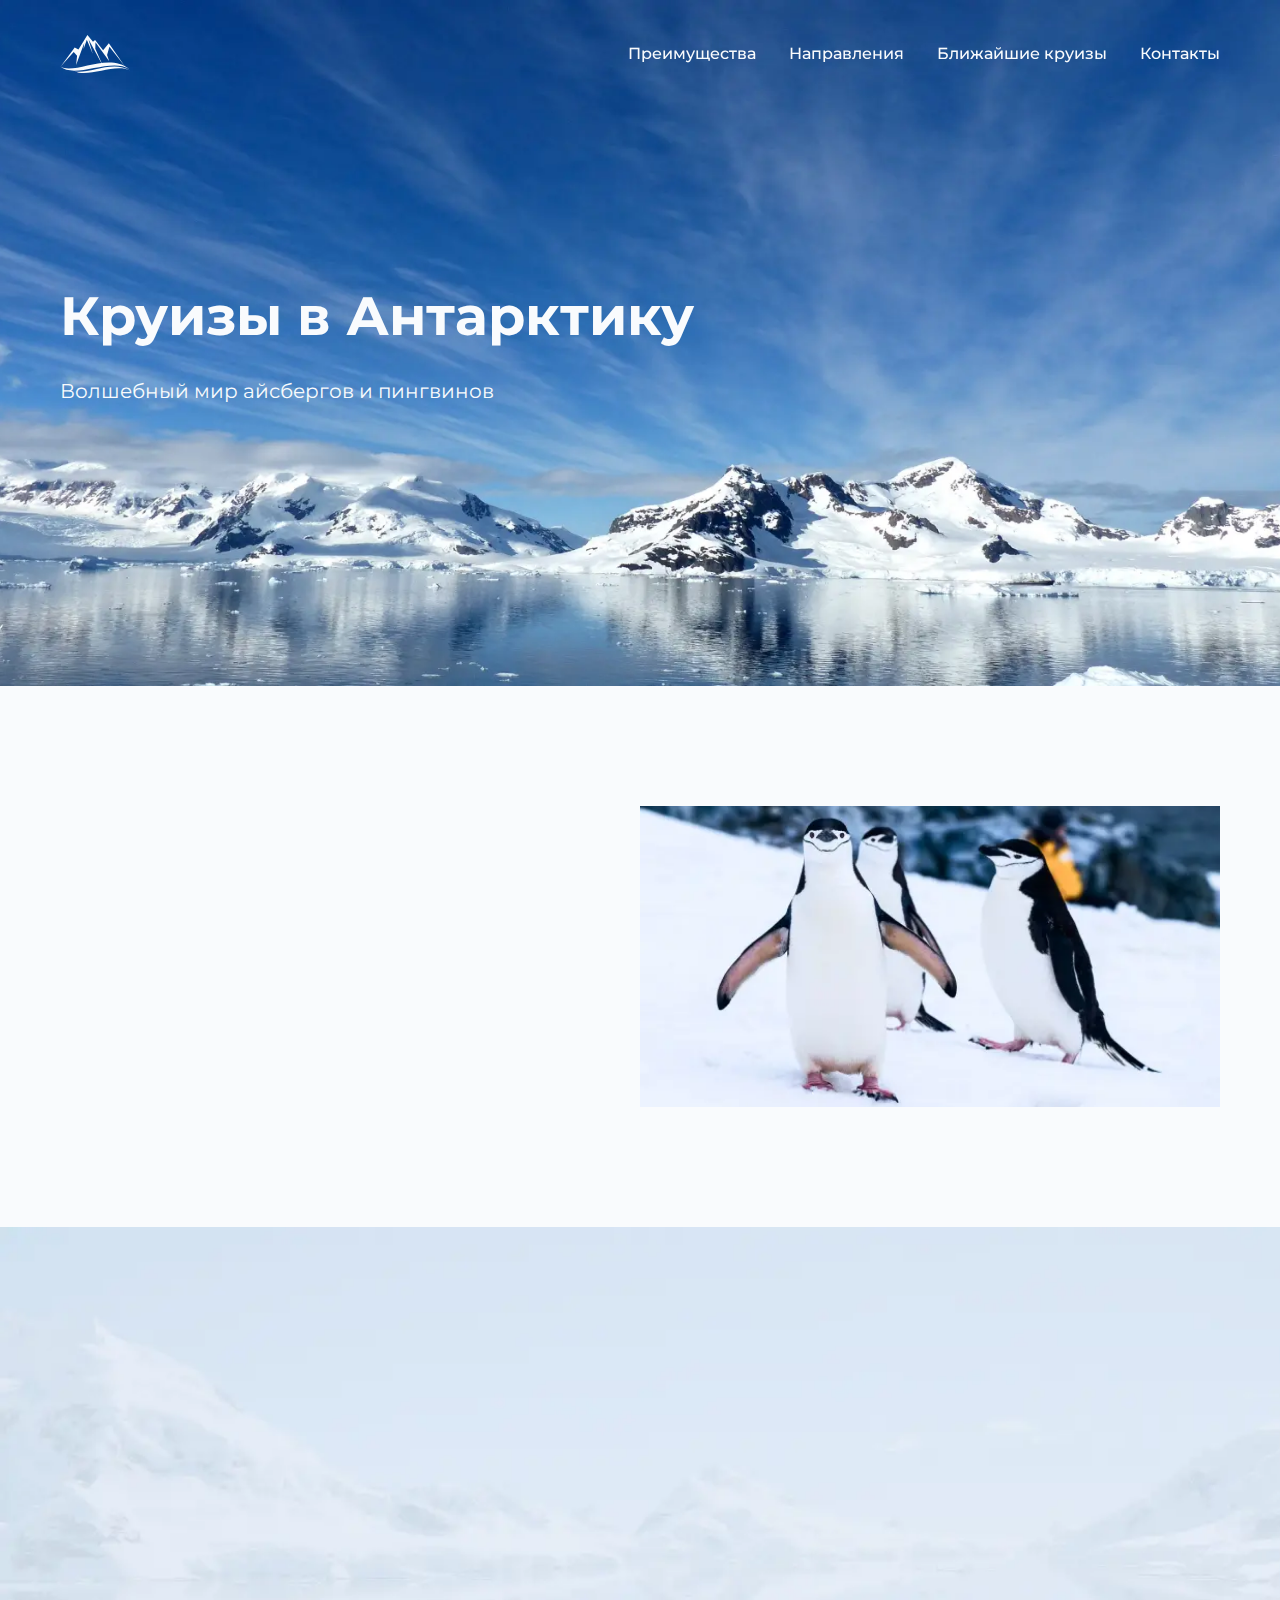
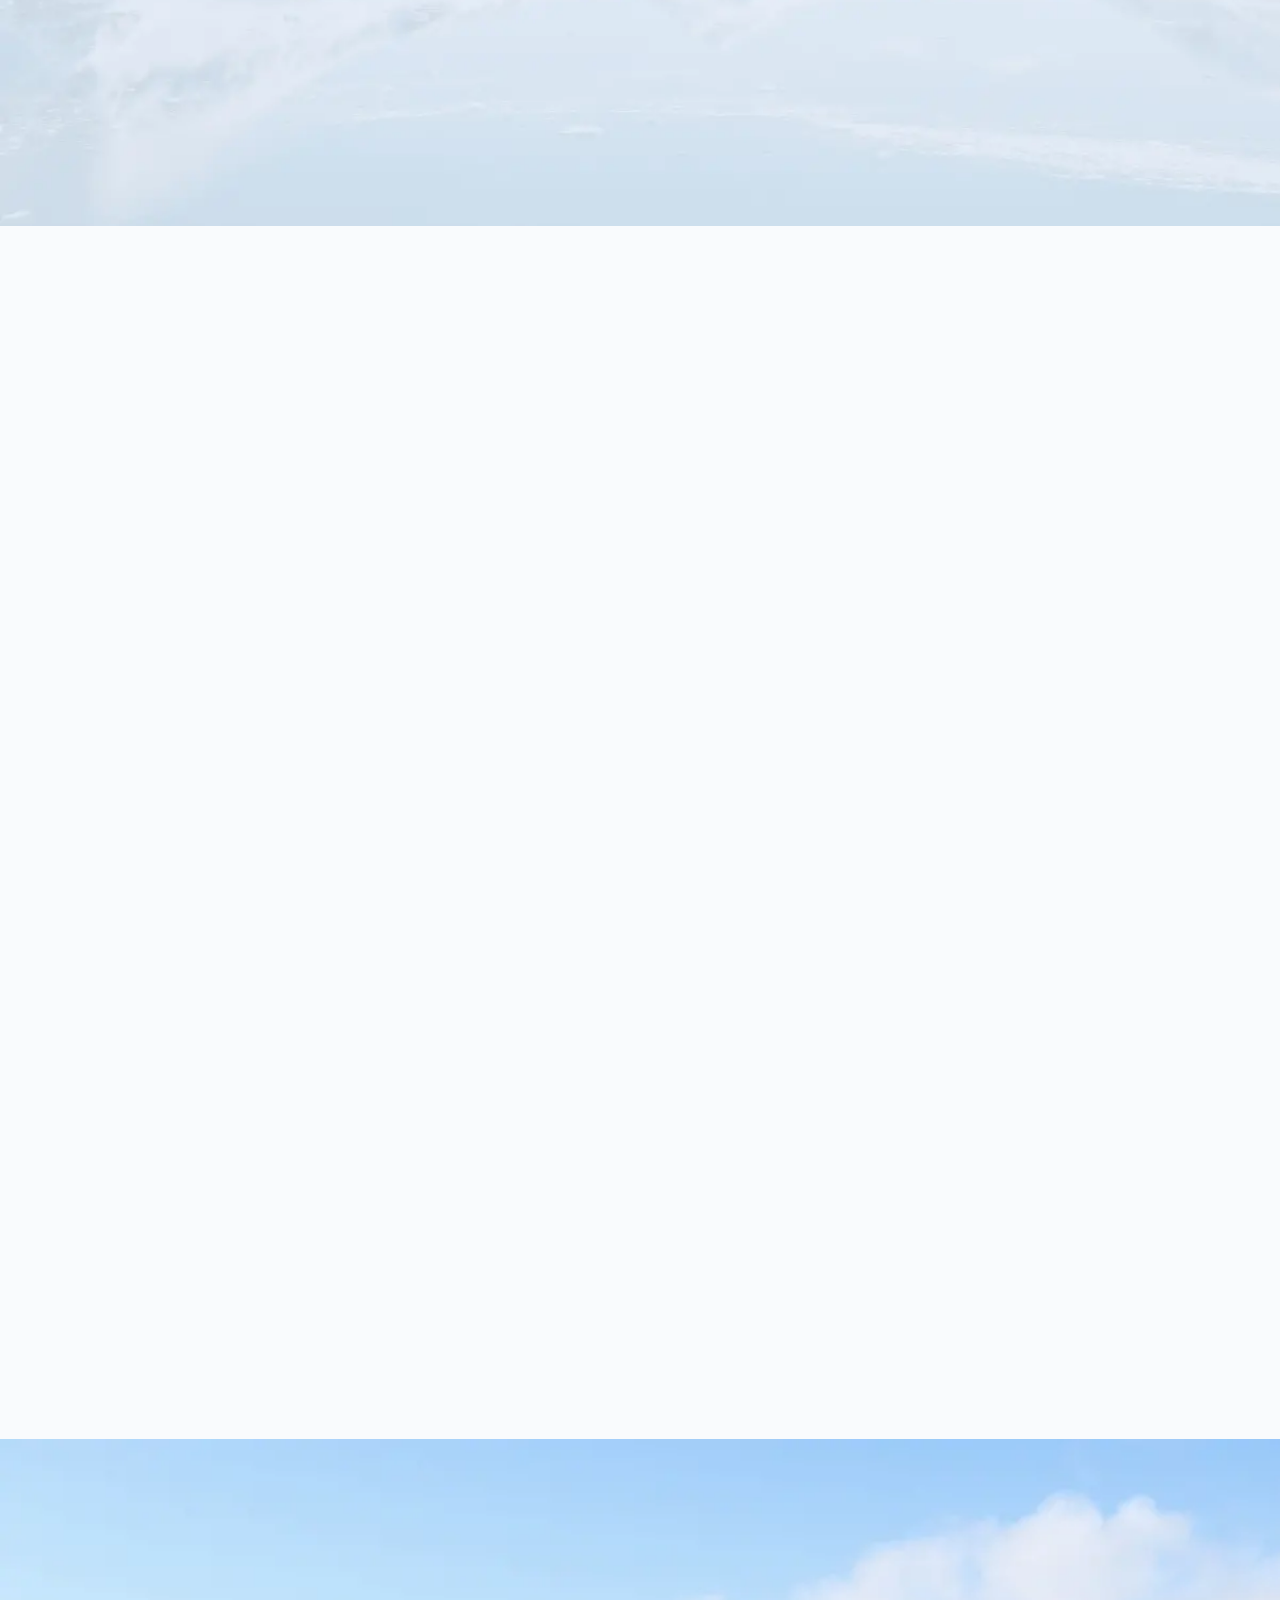
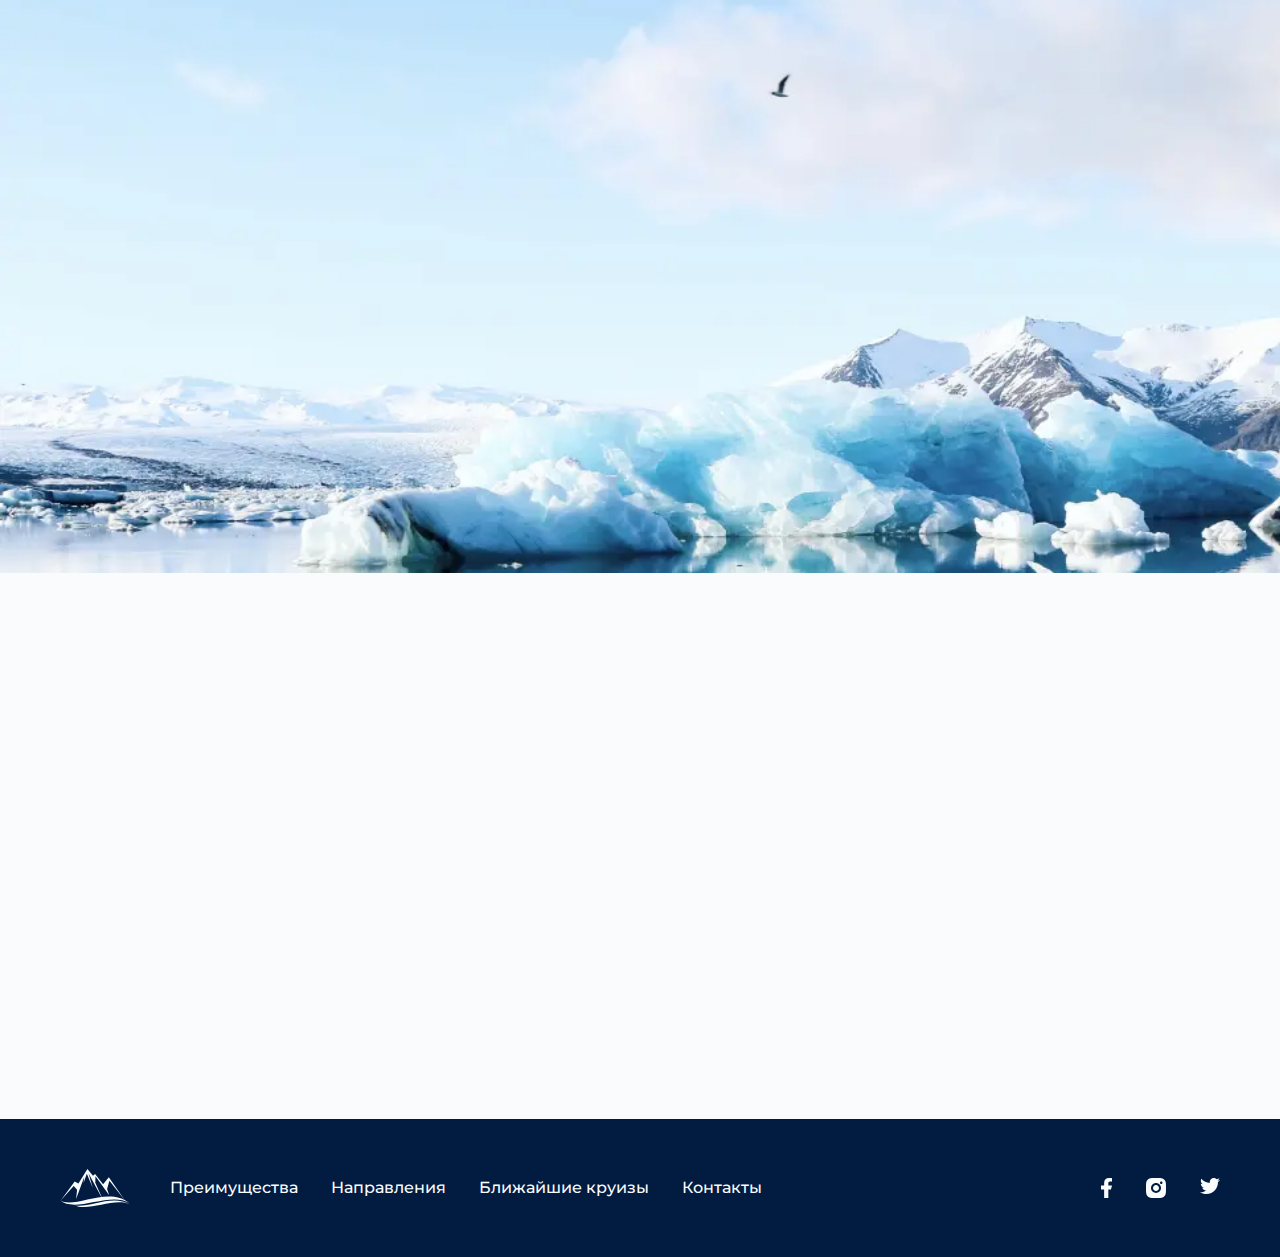
<file: index.html>
<!DOCTYPE html>
<html lang="ru">

<head>
	<title>Главная</title>
	<meta charset="UTF-8">
	<meta name="format-detection" content="telephone=no">
	<!-- <style>body{opacity: 0;}</style> -->
	<link rel="stylesheet" href="css/style.min.css?_v=20220110140626">
	<link rel="shortcut icon" href="favicon.ico">
	<!-- <meta name="robots" content="noindex, nofollow"> -->
	<meta name="viewport" content="width=device-width, initial-scale=1.0">
</head>

<body>
	<div class="wrapper">
		<header class="header" [data-fullscreen]="true">
			<div class="header__container">
				<a href="" data-goto="#hero" class="header__logo"><img src="img/logo.svg" alt=""></a>
				<div class="header__menu menu">
					<button type="button" class="menu__icon icon-menu"><span></span></button>
					<nav class="menu__body">
						<ul class="menu__list">
							<li data-goto="#advantages" data-goto-header class="menu__item"><a href="#" class="menu__link">Преимущества </a></li>
							<li data-goto="#travel" data-goto-header class="menu__item"><a href="#" class="menu__link">Направления</a></li>
							<li data-goto="#cruise" data-goto-header class="menu__item"><a href="#" class="menu__link">Ближайшие круизы</a></li>
							<li data-goto="#contacts" data-goto-header class="menu__item"><a href="#" class="menu__link">Контакты</a></li>
						</ul>
					</nav>
				</div>
			</div>
		</header>
		<main class="page">
			<section class="page__hero hero" id="hero">
				<div class="hero__container">
					<h1 class="hero__title _anim-items _anim-no-hide">Круизы в Антарктику </h1>
					<h2 class="hero__subtitle _anim-items">Волшебный мир айсбергов и пингвинов</h2>
				</div>
			</section>
			<section class="page__travel travel" id="travel">
				<div class="travel__container">
					<div class="travel__left _anim-items">
						<h2 class="travel__title block-title _anim-show">Путешествие на край Земли</h2>
						<p class="travel__text _anim-show">Это волшебное путешествие поможет вам познакомиться поближе с удивительным миром Антарктики. Наш круизный лайнер отвезет вас на край Земли, где вы сможете увидеть: ледяные айсберги, несколько видов пингвинов, китов, морских котиков и многое другое.</p>
					</div>
					<div class="travel__img-ibg _anim-items _anim-no-hide"><picture><source srcset="img/travel/travel-img.webp"type="image/webp"><img class="_anim-show" src="img/travel/travel-img.jpg" alt="Penguins"></picture></div>
				</div>
			</section>
			<section class="page__advantages advantages" id="advantages">
				<div class="advantages__container">
					<h2 class="advantages__title block-title _anim-items">Преимущества</h2>
					<div class="advantages__items _anim-items">
						<div class="advantages__wrapper">
							<div class="advantages__item _anim-show">
								<div class="advantages__icon">
									<svg width="40" height="40" viewBox="0 0 40 40" fill="none" xmlns="http://www.w3.org/2000/svg">
										<path d="M11.4055 20.3962L20.2165 13.9358C20.4162 13.8063 20.6711 13.8063 20.8708 13.9358L29.7254 20.3962V12.6882C29.7739 11.6312 28.9743 10.7343 27.9396 10.6848C27.9242 10.6841 27.9089 10.6836 27.8934 10.6832H13.2375C12.2019 10.7067 11.3809 11.5832 11.4039 12.6411C11.4042 12.6568 11.4047 12.6725 11.4055 12.6882V20.3962Z" fill="#011C40" />
										<path d="M22.7464 4H18.3845V9.34662H22.7464V4Z" fill="#011C40" />
										<path d="M31.2956 34.1638L34 25.03L30.2052 22.3122L29.9434 22.1785L21.0016 15.8072V34.6094H20.5217L19.6929 34.5649V15.8072L7 25.03L9.79163 34.1193L11.4039 35.9904C11.4039 35.9904 12.7624 35.9904 14.1582 35.9904C14.1582 35.9904 19.2467 35.997 20.5218 35.9904C21.8198 36.012 24.1251 35.9904 24.1251 35.9904H29.8127L31.2956 34.1638Z" fill="#011C40" />
									</svg>
								</div>
								<h3 class="advantages__subtitle">Небольшой круизный лайнер</h3>
								<p class="advantages__text">Круизный лайнер, рассчитанный всего лишь на 300 гостей, поможет избежать шума и очередей и даст возможность насладиться видами и природой.</p>
							</div>
						</div>
						<div class="advantages__wrapper">
							<div class="advantages__item _anim-show">
								<div class="advantages__icon">
									<svg width="40" height="40" viewBox="0 0 40 40" fill="none" xmlns="http://www.w3.org/2000/svg">
										<path d="M29.7534 11.2151L27.4398 9L17.0732 18.9325L19.3868 21.1476L29.7534 11.2151ZM36.6945 9L19.3787 25.5699L12.5602 19.0421L10.2466 21.2572L19.3787 30L39 11.2151L36.6945 9ZM1 21.2572L10.1321 30L12.4458 27.7849L3.31368 19.0421L1 21.2572Z" fill="#011C40" />
									</svg>
								</div>
								<h3 class="advantages__subtitle">Система все включено</h3>
								<p class="advantages__text">Все наши круизы работают
									по системе “Все Включено”. Великолепные блюда и безлимитный бар доступны для вас 24 часа.</p>
							</div>
						</div>
						<div class="advantages__wrapper">
							<div class="advantages__item _anim-show">
								<div class="advantages__icon">
									<svg width="40" height="40" viewBox="0 0 40 40" fill="none" xmlns="http://www.w3.org/2000/svg">
										<path d="M37.6715 24.056L1.49798 20.0684C1.22001 20.0378 1.03266 20.3326 1.17665 20.5673C3.48869 24.3403 8.96199 27 15.3333 27H36.9128C37.0594 27 37.1881 26.9068 37.2315 26.7698L37.9528 24.476C38.0141 24.281 37.8788 24.0788 37.6715 24.056Z" fill="#011C40" />
										<path d="M39.8948 17.5177C39.7888 17.3559 39.6161 17.2483 39.4222 17.2229L29.4221 15.9184C29.0614 15.8721 28.7221 16.1219 28.6728 16.4787C28.6235 16.8355 28.8808 17.1642 29.2455 17.2117L30.3775 17.3591C30.5428 17.3807 30.6668 17.519 30.6668 17.682V18.6903C30.6668 18.884 30.4948 19.0353 30.2981 19.0145L27.6315 18.7347C27.4622 18.7177 27.3335 18.5774 27.3335 18.4111V15.5565C27.3335 15.4919 27.3528 15.4293 27.3895 15.3758L28.5549 13.6657C28.6882 13.4701 28.7035 13.2196 28.5956 13.0103C28.4869 12.8003 28.2716 12.6633 28.0316 12.6522L14.0315 12C13.8068 11.998 13.5889 12.0927 13.4575 12.2727C13.4575 12.2727 10.7936 15.9354 10.2096 16.7415C10.1396 16.838 10.0222 16.8896 9.90222 16.8765L0.737346 15.9165C0.548049 15.897 0.361329 15.9564 0.220704 16.0796C0.0807034 16.2035 0 16.3796 0 16.5648C0 17.1929 0.0833597 17.8086 0.240704 18.406C0.275392 18.5378 0.392736 18.6336 0.530705 18.6493L38.1954 22.8012C38.3547 22.8188 38.5041 22.7229 38.5515 22.5729L39.9708 18.0609C40.0281 17.8777 40.0001 17.6788 39.8948 17.5177ZM19.2387 13.9051L18.7187 17.4675C18.6934 17.6403 18.5367 17.7635 18.3587 17.746C17.0581 17.6175 12.1714 17.1146 12.1714 17.1146C11.918 17.0879 11.7874 16.8042 11.9354 16.6007L14.2254 13.4643C14.2914 13.3742 14.3993 13.3227 14.5127 13.328L18.9248 13.5334C19.1208 13.5425 19.2667 13.7147 19.2387 13.9051ZM26.4661 14.3806L26.0561 14.9806C26.0195 15.0341 26.0001 15.0974 26.0001 15.1619V18.2019C26.0001 18.3955 25.8281 18.5469 25.6314 18.526L20.3407 17.9717C20.1533 17.9521 20.0194 17.7838 20.046 17.6012L20.5853 13.9078C20.6093 13.7415 20.7593 13.6202 20.9313 13.628L26.2047 13.8739C26.4634 13.8856 26.6101 14.1693 26.4661 14.3806ZM34.6668 19.1097C34.6668 19.3034 34.4947 19.4547 34.2981 19.4338C34.2981 19.4338 32.9141 19.2812 32.2941 19.2095C32.1261 19.1906 32.0001 19.051 32.0001 18.886V17.9429C32.0001 17.746 32.1775 17.5933 32.3775 17.6194L34.3775 17.8802C34.5428 17.9024 34.6668 18.0407 34.6668 18.2038V19.1097ZM38.3488 18.7823L38.1015 19.5675C38.0548 19.7162 37.9061 19.8121 37.7475 19.7958L36.2975 19.6439C36.1288 19.6263 36.0001 19.486 36.0001 19.3197V18.4653C36.0001 18.2684 36.1775 18.1157 36.3775 18.1418L38.0741 18.3629C38.2781 18.3897 38.4094 18.5893 38.3488 18.7823Z" fill="#011C40" />
									</svg>
								</div>
								<h3 class="advantages__subtitle">Экскурсионные туры на Zodiac</h3>
								<p class="advantages__text">Экскурсионные туры к берегам Антарктиды совершаются на оборудованных лодках типа Zodiac в сопровождении опытных экскурсоводов.</p>
							</div>
						</div>
					</div>
				</div>

			</section>
			<section class="page__cruise cruise" id="cruise">
				<div class="cruise__container">
					<h2 class="cruise__title block-title _anim-items">Ближайшие круизы</h2>
					<div class="cruise__items _anim-items">
						<div class="cruise__item item-cruise _anim-show">

							<div class="item-cruise__image-ibg">
								<picture><source srcset="img/cruise/cruise-1.webp"type="image/webp"><img src="img/cruise/cruise-1.jpg" alt="Круиз Астория"></picture>
								<div class="item-cruise__hover">
									<div class="item-cruise__body">
										<h3 class="item-cruise__title">Круиз “Астория”
										</h3>
										<h4 class="item-cruise__subtitle">Маршрут</h4>
										<p class="item-cruise__text">Аргентина - Фолклендские острова - Антарктида</p>
										<h4 class="item-cruise__subtitle">Порт отправления</h4>
										<p class="item-cruise__text">Ушуайя</p>
										<h4 class="item-cruise__subtitle">Продолжительность</h4>
										<p class="item-cruise__text">11 дней</p>
										<h4 class="item-cruise__subtitle">Цена</h4>
										<p class="item-cruise__text">от 11500 $</p>
									</div>
									<button type="button" class="item-cruise__button">Забронировать</button>
								</div>
							</div>
							<p class="item-cruise__label">
								Круиз “Астория”
							</p>
						</div>
						<div class="cruise__item item-cruise _anim-show">

							<div class="item-cruise__image-ibg">
								<picture><source srcset="img/cruise/cruise-2.webp"type="image/webp"><img src="img/cruise/cruise-2.jpg" alt="Круиз Астория"></picture>
								<div class="item-cruise__hover">
									<div class="item-cruise__body">
										<h3 class="item-cruise__title">Круиз “Элайн”
										</h3>
										<h4 class="item-cruise__subtitle">Маршрут</h4>
										<p class="item-cruise__text">Аргентина - Фолклендские острова - Антарктида - Чили</p>
										<h4 class="item-cruise__subtitle">Порт отправления</h4>
										<p class="item-cruise__text">Буэнос-Айрес</p>
										<h4 class="item-cruise__subtitle">Продолжительность</h4>
										<p class="item-cruise__text">20 дней</p>
										<h4 class="item-cruise__subtitle">Цена</h4>
										<p class="item-cruise__text">от 14500 $</p>
									</div>
									<button type="button" class="item-cruise__button">Забронировать</button>
								</div>
							</div>
							<p class="item-cruise__label">
								Круиз “Элайн”
							</p>
						</div>
						<div class="cruise__item item-cruise _anim-show">

							<div class="item-cruise__image-ibg">
								<picture><source srcset="img/cruise/cruise-3.webp"type="image/webp"><img src="img/cruise/cruise-3.jpg" alt="Круиз Астория"></picture>
								<div class="item-cruise__hover">
									<div class="item-cruise__body">
										<h3 class="item-cruise__title">Круиз “Атлантис”
										</h3>
										<h4 class="item-cruise__subtitle">Маршрут</h4>
										<p class="item-cruise__text">Аргентина - Южная Георгия и Южные Сандвичевы Острова - Антарктида</p>
										<h4 class="item-cruise__subtitle">Порт отправления</h4>
										<p class="item-cruise__text">Ушуайя</p>
										<h4 class="item-cruise__subtitle">Продолжительность</h4>
										<p class="item-cruise__text">15 дней</p>
										<h4 class="item-cruise__subtitle">Цена</h4>
										<p class="item-cruise__text">от 14500 $</p>
									</div>
									<button type="button" class="item-cruise__button">Забронировать</button>
								</div>
							</div>
							<p class="item-cruise__label">
								Круиз “Атлантис”
							</p>
						</div>
						<div class="cruise__item item-cruise _anim-show">

							<div class="item-cruise__image-ibg">
								<picture><source srcset="img/cruise/cruise-4.webp"type="image/webp"><img src="img/cruise/cruise-4.jpg" alt="Круиз Астория"></picture>
								<div class="item-cruise__hover">
									<div class="item-cruise__body">
										<h3 class="item-cruise__title">Круиз “Одиссей”
										</h3>
										<h4 class="item-cruise__subtitle">Маршрут</h4>
										<p class="item-cruise__text">Чили - Антарктида</p>
										<h4 class="item-cruise__subtitle">Порт отправления</h4>
										<p class="item-cruise__text">Пунта-Аренас</p>
										<h4 class="item-cruise__subtitle">Продолжительность</h4>
										<p class="item-cruise__text">13 дней</p>
										<h4 class="item-cruise__subtitle">Цена</h4>
										<p class="item-cruise__text">от 9700 $</p>
									</div class="item-cruise__body">
									<button type="button" class="item-cruise__button">Забронировать</button>
								</div>
							</div>
							<p class="item-cruise__label">
								Круиз “Одиссей”
							</p>
						</div>
						<div class="cruise__item item-cruise _anim-show">

							<div class="item-cruise__image-ibg">
								<picture><source srcset="img/cruise/cruise-5.webp"type="image/webp"><img src="img/cruise/cruise-5.jpg" alt="Круиз Астория"></picture>
								<div class="item-cruise__hover">
									<div class="item-cruise__body">
										<h3 class="item-cruise__title">Круиз “Олимпия”
										</h3>
										<h4 class="item-cruise__subtitle">Маршрут</h4>
										<p class="item-cruise__text">Аргентина - Фолклендские острова - Южная Георгия - Антарктида</p>
										<h4 class="item-cruise__subtitle">Порт отправления</h4>
										<p class="item-cruise__text">Ушуайя</p>
										<h4 class="item-cruise__subtitle">Продолжительность</h4>
										<p class="item-cruise__text">21 дней</p>
										<h4 class="item-cruise__subtitle">Цена</h4>
										<p class="item-cruise__text">от 18600 $</p>
									</div class="item-cruise__body">
									<button type="button" class="item-cruise__button">Забронировать</button>
								</div>
							</div>
							<p class="item-cruise__label">
								Круиз “Олимпия”
							</p>
						</div>
						<div class="cruise__item item-cruise _anim-show">

							<div class="item-cruise__image-ibg">
								<picture><source srcset="img/cruise/cruise-6.webp"type="image/webp"><img src="img/cruise/cruise-6.jpg" alt="Круиз Астория"></picture>
								<div class="item-cruise__hover">
									<div class="item-cruise__body">
										<h3 class="item-cruise__title">Круиз “Аврора”
										</h3>
										<h4 class="item-cruise__subtitle">Маршрут</h4>
										<p class="item-cruise__text">Аргентина - Антарктида - Чили</p>
										<h4 class="item-cruise__subtitle">Порт отправления</h4>
										<p class="item-cruise__text">Ушуайя</p>
										<h4 class="item-cruise__subtitle">Продолжительность</h4>
										<p class="item-cruise__text">14 дней</p>
										<h4 class="item-cruise__subtitle">Цена</h4>
										<p class="item-cruise__text">от 11700 $</p>
									</div class="item-cruise__body">
									<button type="button" class="item-cruise__button">Забронировать</button>
								</div>
							</div>
							<p class="item-cruise__label">
								Круиз “Аврора”
							</p>
						</div>
						<div class="cruise__item item-cruise _anim-show">

							<div class="item-cruise__image-ibg">
								<picture><source srcset="img/cruise/cruise-7.webp"type="image/webp"><img src="img/cruise/cruise-7.jpg" alt="Круиз Астория"></picture>
								<div class="item-cruise__hover">
									<div class="item-cruise__body">
										<h3 class="item-cruise__title">Круиз “Леонор”
										</h3>
										<h4 class="item-cruise__subtitle">Маршрут</h4>
										<p class="item-cruise__text">Чили - Южная Георгия - Антарктида - Аргентина</p>
										<h4 class="item-cruise__subtitle">Порт отправления</h4>
										<p class="item-cruise__text">Пунта-Аренас</p>
										<h4 class="item-cruise__subtitle">Продолжительность</h4>
										<p class="item-cruise__text">17 дней</p>
										<h4 class="item-cruise__subtitle">Цена</h4>
										<p class="item-cruise__text">от 12500 $</p>
									</div class="item-cruise__body">
									<button type="button" class="item-cruise__button">Забронировать</button>
								</div>
							</div>
							<p class="item-cruise__label">
								Круиз “Леонор”
							</p>
						</div>
						<div class="cruise__item item-cruise _anim-show">

							<div class="item-cruise__image-ibg">
								<picture><source srcset="img/cruise/cruise-8.webp"type="image/webp"><img src="img/cruise/cruise-8.jpg" alt="Круиз Астория"></picture>
								<div class="item-cruise__hover">
									<div class="item-cruise__body">
										<h3 class="item-cruise__title">Круиз “Минион - 1”
										</h3>
										<h4 class="item-cruise__subtitle">Маршрут</h4>
										<p class="item-cruise__text">Аргентина - Антарктида</p>
										<h4 class="item-cruise__subtitle">Порт отправления</h4>
										<p class="item-cruise__text">Ушуайя</p>
										<h4 class="item-cruise__subtitle">Продолжительность</h4>
										<p class="item-cruise__text">11 дней</p>
										<h4 class="item-cruise__subtitle">Цена</h4>
										<p class="item-cruise__text">от 12300 $</p>
									</div class="item-cruise__body">
									<button type="button" class="item-cruise__button">Забронировать</button>
								</div>
							</div>
							<p class="item-cruise__label">
								Круиз “Минион - 1”
							</p>
						</div>

					</div>
				</div>
			</section>
			<section class="page__booking booking">
				<div class="booking__container _anim-items">
					<div class="booking__body _anim-items">
						<h2 class="booking__title _anim-show">Раннее бронирование</h2>
						<p class="booking__text _anim-show">Забронируйте тур за 3-6 месяцев
							до даты выезда и сэкономьте до 50%</p>
					</div>
					<form class="booking__form form _anim-show">
						<h3 class="form__title">Оставьте заявку и мы свяжемся с вами в ближайшее время</h3>
						<input type="text" name="name" class="form__input" placeholder="Введите ваше имя" required>
						<input type="tel" name="phone" class="form__input" placeholder="Введите ваш телефон" required>
						<input type="email" name="email" class="form__input" placeholder="Введите вашу почту" required>
						<div class="form__checkbox">
							<input id="checkbox" checked required type="checkbox" name="form-checkbox" class="form__input">
							<label for="checkbox" class="form__label">Я согласен на обработку моих персональных данных</label>
						</div>
						<button class="form__button">Оставить заявку</button>
					</form>
				</div>
			</section>
			<section class="page__contacts contacts" id="contacts">
				<div class="contacts__container _anim-items">
					<div class="contacts__map _anim-show">
						<iframe src="https://www.google.com/maps/embed?pb=!1m18!1m12!1m3!1d999.305172767344!2d30.322666525967595!3d59.938607664641125!2m3!1f0!2f0!3f0!3m2!1i1024!2i768!4f13.1!3m3!1m2!1s0x4696310fca145cc1%3A0x42b32648d8238007!2z0JHQvtC70YzRiNCw0Y8g0JrQvtC90Y7RiNC10L3QvdCw0Y8g0YPQuy4sIDE5LzgsINCh0LDQvdC60YIt0J_QtdGC0LXRgNCx0YPRgNCzLCAxOTExODY!5e0!3m2!1sru!2sru!4v1641644131108!5m2!1sru!2sru" style="border:0;" allowfullscreen="" loading="lazy"></iframe>
					</div>
					<div class="contacts__contacts _anim-items">
						<h2 class="contacts__title _anim-show">У вас ещё остались вопросы или сомнения?
							Приезжайте к нам в офис и мы вам все расскажем.</h2>
						<address class="contacts__address _anim-show">г. Санкт Петербург, ул. Большая Конюшенная, 19/8</address>
						<a href="tel:88002000000" class="contacts__phone _anim-show">8-800-200-00-00</a>
					</div>
				</div>
			</section>
		</main>
		<footer class="footer">
			<div class="footer__container">
				<a href="#" data-goto="#hero" class="footer__logo"><img src="img/logo.svg" alt=""></a>
				<nav class="footer__menu">
					<ul class="footer__list">
						<li data-goto="#advantages" data-goto-header class="footer__item">
							<a href="#" class="footer__link">Преимущества</a>
						</li>
						<li data-goto="#travel" data-goto-header class="footer__item">
							<a href="#" class="footer__link">Направления</a>
						</li>
						<li data-goto="#cruise" data-goto-header class="footer__item">
							<a href="#" class="footer__link">Ближайшие круизы</a>
						</li>
						<li data-goto="#contacts" data-goto-header class="footer__item">
							<a href="#" class="footer__link">Контакты</a>
						</li>
					</ul>
				</nav>
				<div class="footer__socials">
					<a href="facebook.com"><img src="img/social/facebook.svg" alt="facebook"></a>
					<a href="instagram.com"><img src="img/social/instagram.svg" alt="instagram"></a>
					<a href="twitter.com"><img src="img/social/twitter.svg" alt="twitter"></a>
				</div>
			</div>
		</footer>
	</div>
	<!-- 
<div id="popup" aria-hidden="true" class="popup">
	<div class="popup__wrapper">
		<div class="popup__content">
			<button data-close type="button" class="popup__close">Закрыть</button>
			<div class="popup__text">
			</div>
		</div>
	</div>
</div>
 -->

	<script src="js/app.min.js?_v=20220110140626"></script>
</body>

</html>
</file>
<file: css/style.min.css>
@charset "UTF-8";@import url(https://fonts.googleapis.com/css?family=Montserrat:regular,500,600,700&display=swap);*{padding:0;margin:0;border:0}*,:after,:before{-webkit-box-sizing:border-box;box-sizing:border-box}body,html{height:100%;min-width:320px}body{color:#000;line-height:1;font-family:Montserrat;font-size:.875rem;-ms-text-size-adjust:100%;-moz-text-size-adjust:100%;-webkit-text-size-adjust:100%;-webkit-font-smoothing:antialiased;-moz-osx-font-smoothing:grayscale}button,input,textarea{font-family:Montserrat;font-size:inherit}button{cursor:pointer;color:inherit;background-color:inherit}a{color:inherit}a:link,a:visited{text-decoration:none}a:hover{text-decoration:none}ul li{list-style:none}img{vertical-align:top}h1,h2,h3,h4,h5,h6{font-weight:inherit;font-size:inherit}body{background-color:#f9fbfd}.wrapper{min-height:100%;display:-webkit-box;display:-ms-flexbox;display:flex;-webkit-box-orient:vertical;-webkit-box-direction:normal;-ms-flex-direction:column;flex-direction:column;overflow:hidden}.wrapper>main{-webkit-box-flex:1;-ms-flex:1 1 auto;flex:1 1 auto}.wrapper>*{min-width:0}[class*=__container]{max-width:72.5rem;-webkit-box-sizing:content-box;box-sizing:content-box;margin:0 auto;padding:0 .9375rem}[class*=-ibg]{position:relative}[class*=-ibg] img{position:absolute;width:100%;height:100%;top:0;left:0;-o-object-fit:cover;object-fit:cover}[class*=-ibg_contain] img{-o-object-fit:contain;object-fit:contain}.header{-webkit-transition:all .3s ease 0s;-o-transition:all .3s ease 0s;transition:all .3s ease 0s;position:fixed;width:100%;color:#f9fbfd;z-index:50}.menu-open .header{min-height:300px;overflow:auto}.header__container{display:-webkit-box;display:-ms-flexbox;display:flex;-webkit-box-pack:justify;-ms-flex-pack:justify;justify-content:space-between;-webkit-box-align:center;-ms-flex-align:center;align-items:center}.header__logo{padding:0 30px 0 0}.menu__list{display:-webkit-box;display:-ms-flexbox;display:flex;-webkit-column-gap:33px;-moz-column-gap:33px;column-gap:33px;-ms-flex-wrap:wrap;flex-wrap:wrap;row-gap:15px}.menu__link{font-weight:500;line-height:1.25;position:relative}.menu__link::after{content:"";position:absolute;top:20px;left:50%;width:0;height:0;opacity:0;background-color:#011c40;-webkit-transition:all .2s ease-in 0s;-o-transition:all .2s ease-in 0s;transition:all .2s ease-in 0s}._header-scroll .menu__link::after{background-color:#f9fbfd}._header-scroll{background-color:rgba(1,28,64,.8)}.lock ._header-scroll{min-height:70px}.icon-menu{display:none}.footer{background-color:#011c40}.footer__container{display:-webkit-box;display:-ms-flexbox;display:flex;-webkit-box-align:center;-ms-flex-align:center;align-items:center;-ms-flex-wrap:wrap;flex-wrap:wrap;row-gap:30px}.footer__menu{-webkit-box-flex:1;-ms-flex:1 1 auto;flex:1 1 auto;padding-right:10px}.footer__list{display:-webkit-box;display:-ms-flexbox;display:flex;-webkit-box-align:center;-ms-flex-align:center;align-items:center;color:#f9fbfd;font-weight:500;line-height:1.25;-webkit-column-gap:33px;-moz-column-gap:33px;column-gap:33px;-ms-flex-wrap:wrap;flex-wrap:wrap;row-gap:15px}.footer__link{position:relative}.footer__link::after{content:"";position:absolute;top:20px;left:50%;width:0;height:0;opacity:0;background-color:#f9fbfd;-webkit-transition:all .2s ease-in 0s;-o-transition:all .2s ease-in 0s;transition:all .2s ease-in 0s}.footer__socials a img{-webkit-transition:all .3s ease 0s;-o-transition:all .3s ease 0s;transition:all .3s ease 0s}.no-webp .hero{background:url(../img/hero/hero-bg.jpg) center 45%/cover no-repeat}.hero{color:#f9fbfd}.hero__title{font-weight:700;line-height:1.2222222222;-webkit-transform:translate(0,120%);-ms-transform:translate(0,120%);transform:translate(0,120%);opacity:0;-webkit-transition:all .8s ease 0s;-o-transition:all .8s ease 0s;transition:all .8s ease 0s}.hero__subtitle{line-height:1.2;-webkit-transform:translate(0,120%);-ms-transform:translate(0,120%);transform:translate(0,120%);opacity:0;-webkit-transition:all 1s ease 0s;-o-transition:all 1s ease 0s;transition:all 1s ease 0s}.travel{color:#011c40}.travel__container{display:-webkit-box;display:-ms-flexbox;display:flex;-webkit-box-align:center;-ms-flex-align:center;align-items:center}.travel__left{overflow:hidden;-webkit-box-flex:0;-ms-flex:0 1 50%;flex:0 1 50%}.travel__title{-webkit-transform:translate(0,120%);-ms-transform:translate(0,120%);transform:translate(0,120%);opacity:0;-webkit-transition:all .8s ease 0s;-o-transition:all .8s ease 0s;transition:all .8s ease 0s}.travel__title:not(:last-child){margin-bottom:40px}.travel__text{line-height:1.5;font-size:1rem;-webkit-transform:translate(0,120%);-ms-transform:translate(0,120%);transform:translate(0,120%);opacity:0;-webkit-transition:all .8s ease 0s;-o-transition:all .8s ease 0s;transition:all .8s ease 0s}.travel__img-ibg{overflow:hidden;padding-bottom:25.94%;-webkit-box-flex:0;-ms-flex:0 1 50%;flex:0 1 50%}.travel__img-ibg img{-webkit-transform:translate(0,120%);-ms-transform:translate(0,120%);transform:translate(0,120%);opacity:0;-webkit-transition:all .8s ease 0s;-o-transition:all .8s ease 0s;transition:all .8s ease 0s}.no-webp .advantages{background:url(../img/advantages/advantages-bg.jpg) 0 0/cover no-repeat}.advantages{color:#011c40}.advantages__title{text-align:center;-webkit-transform:translate(0,120%);-ms-transform:translate(0,120%);transform:translate(0,120%);opacity:0;-webkit-transition:all .8s ease 0s;-o-transition:all .8s ease 0s;transition:all .8s ease 0s}.advantages__items{display:-webkit-box;display:-ms-flexbox;display:flex;overflow:hidden;-ms-flex-wrap:wrap;flex-wrap:wrap;row-gap:30px;-webkit-box-pack:justify;-ms-flex-pack:justify;justify-content:space-between;margin:0 -15px}.advantages__wrapper{-webkit-box-flex:0;-ms-flex:0 1 33.333%;flex:0 1 33.333%;padding:0 15px;display:-webkit-box;display:-ms-flexbox;display:flex}.advantages__item{background-color:#f9fbfd;padding:30px;-webkit-transition:all .3s ease 0s;-o-transition:all .3s ease 0s;transition:all .3s ease 0s}.advantages__item:first-child{-webkit-transform:translate(0,120%);-ms-transform:translate(0,120%);transform:translate(0,120%);opacity:0;-webkit-transition:-webkit-transform .6s ease 0s;transition:-webkit-transform .6s ease 0s;-o-transition:transform .6s ease 0s;transition:transform .6s ease 0s;transition:transform .6s ease 0s,-webkit-transform .6s ease 0s}.advantages__item:nth-child(2){-webkit-transform:translate(0,120%);-ms-transform:translate(0,120%);transform:translate(0,120%);opacity:0;-webkit-transition:-webkit-transform .6s ease .4s;transition:-webkit-transform .6s ease .4s;-o-transition:transform .6s ease .4s;transition:transform .6s ease .4s;transition:transform .6s ease .4s,-webkit-transform .6s ease .4s}.advantages__item:last-child{-webkit-transform:translate(0,120%);-ms-transform:translate(0,120%);transform:translate(0,120%);opacity:0;-webkit-transition:-webkit-transform .6s ease .8s;transition:-webkit-transform .6s ease .8s;-o-transition:transform .6s ease .8s;transition:transform .6s ease .8s;transition:transform .6s ease .8s,-webkit-transform .6s ease .8s}.advantages__item svg path{-webkit-transition:all .3s ease 0s;-o-transition:all .3s ease 0s;transition:all .3s ease 0s}.advantages__icon:not(:last-child){margin-bottom:15px}.advantages__subtitle{font-weight:500;font-size:1.125rem;line-height:1.4}.advantages__subtitle:not(:last-child){margin-bottom:20px}.advantages__text{font-size:.875rem;line-height:1.4}.cruise__title{text-align:center;color:#011c40;-webkit-transform:translate(0,120%);-ms-transform:translate(0,120%);transform:translate(0,120%);opacity:0;-webkit-transition:all .8s ease 0s;-o-transition:all .8s ease 0s;transition:all .8s ease 0s}.cruise__items{display:-ms-grid;display:grid;grid-template-columns:repeat(auto-fit,minmax(260px,1fr));gap:30px;overflow:hidden}.item-cruise{color:#f9fbfd;position:relative;font-size:1.125rem;line-height:1.5;-webkit-transform:translate(0,120%);-ms-transform:translate(0,120%);transform:translate(0,120%);opacity:0;-webkit-transition:all .8s ease 0s;-o-transition:all .8s ease 0s;transition:all .8s ease 0s}.item-cruise__hover{position:relative;background-color:#011c40;width:100%;height:100%;padding:20px;display:-webkit-box;display:-ms-flexbox;display:flex;-webkit-box-orient:vertical;-webkit-box-direction:normal;-ms-flex-direction:column;flex-direction:column;opacity:0;-webkit-transition:all .3s ease 0s;-o-transition:all .3s ease 0s;transition:all .3s ease 0s;z-index:1}.item-cruise:hover .item-cruise__hover{z-index:5;opacity:1}.item-cruise__body{-webkit-box-flex:1;-ms-flex:1 1 auto;flex:1 1 auto}.item-cruise__body:not(:last-child){margin-bottom:20px}.item-cruise__title{font-weight:500}.item-cruise__title:not(:last-child){margin-bottom:20px}.item-cruise__subtitle{font-weight:500;font-size:.875rem;line-height:1.4}.item-cruise__subtitle:not(:last-child){margin-bottom:7px}.item-cruise__text{font-size:.875rem;color:#d8d8d9;line-height:1.4}.item-cruise__text:not(:last-child){margin-bottom:15px}.item-cruise__button{background-color:#f9fbfd;color:#011c40;font-weight:600;font-size:.875rem;padding:14px 0;-webkit-transition:color .3s ease 0s,background-color .3s ease 0s,border .1s ease 0s,-webkit-box-shadow .3s ease 0s;transition:color .3s ease 0s,background-color .3s ease 0s,border .1s ease 0s,-webkit-box-shadow .3s ease 0s;-o-transition:color .3s ease 0s,background-color .3s ease 0s,border .1s ease 0s,box-shadow .3s ease 0s;transition:color .3s ease 0s,background-color .3s ease 0s,border .1s ease 0s,box-shadow .3s ease 0s;transition:color .3s ease 0s,background-color .3s ease 0s,border .1s ease 0s,box-shadow .3s ease 0s,-webkit-box-shadow .3s ease 0s;border-left:0 solid #f9fbfd;-webkit-box-shadow:0 10px 10px rgba(0,11,26,0);box-shadow:0 10px 10px rgba(0,11,26,0)}.item-cruise__image-ibg{width:100%;height:100%;background:-webkit-gradient(linear,left top,left bottom,color-stop(50%,rgba(1,28,64,0)),to(#011c40));background:-o-linear-gradient(top,rgba(1,28,64,0) 50%,#011c40 100%);background:linear-gradient(180deg,rgba(1,28,64,0) 50%,#011c40 100%)}.item-cruise__label{position:absolute;bottom:30px;left:30px}.no-webp .booking{background:url(../img/booking/booking-bg.jpg) 0 0/cover no-repeat}.booking{overflow:hidden}.booking__container{padding-top:50px;padding-bottom:50px;display:-webkit-box;display:-ms-flexbox;display:flex;-webkit-box-align:center;-ms-flex-align:center;align-items:center;-webkit-box-pack:justify;-ms-flex-pack:justify;justify-content:space-between;overflow:hidden}.booking__body{-webkit-box-flex:0;-ms-flex:0 1 auto;flex:0 1 auto;padding-right:20px}.booking__title{font-weight:700;line-height:1.5;-webkit-transform:translate(0,120%);-ms-transform:translate(0,120%);transform:translate(0,120%);opacity:0;-webkit-transition:all .8s ease 0s;-o-transition:all .8s ease 0s;transition:all .8s ease 0s}.booking__text{max-width:352px;line-height:1.5;-webkit-transform:translate(0,120%);-ms-transform:translate(0,120%);transform:translate(0,120%);opacity:0;-webkit-transition:all .8s ease 0s;-o-transition:all .8s ease 0s;transition:all .8s ease 0s}.form{-webkit-box-flex:0;-ms-flex:0 0 403px;flex:0 0 403px;background-color:#011c40;display:-webkit-box;display:-ms-flexbox;display:flex;-webkit-box-orient:vertical;-webkit-box-direction:normal;-ms-flex-direction:column;flex-direction:column;-webkit-transform:translate(0,120%);-ms-transform:translate(0,120%);transform:translate(0,120%);opacity:0;-webkit-transition:all .8s ease 0s;-o-transition:all .8s ease 0s;transition:all .8s ease 0s}.form__title{font-weight:500;font-size:1.125rem;color:#f9fbfd;line-height:1.5}.form__title:not(:last-child){margin-bottom:30px}.form__input{font-size:.875rem;color:#011c40;padding:16px}.form__input:focus::-webkit-input-placeholder{font-size:0}.form__input:focus::-moz-placeholder{font-size:0}.form__input:focus:-ms-input-placeholder{font-size:0}.form__input:focus::-ms-input-placeholder{font-size:0}.form__input:focus::placeholder{font-size:0}.form__input:not(:last-child){margin-bottom:20px}.form__checkbox{display:-webkit-box;display:-ms-flexbox;display:flex;-webkit-box-align:center;-ms-flex-align:center;align-items:center;position:relative;min-height:18px}.form__checkbox:not(:last-child){margin-bottom:30px}.form__checkbox input{position:absolute;width:0;height:0;top:0;left:0}.form__checkbox input::before{content:"";position:absolute;width:18px;height:18px;left:0;top:0;background:#f9fbfd}.form__checkbox input::after{content:"";position:absolute;width:18px;height:18px;left:0;top:0;background:url(../img/icons/checkbox.svg) center no-repeat;-webkit-transition:all .3s ease 0s;-o-transition:all .3s ease 0s;transition:all .3s ease 0s;opacity:0;-webkit-transform:scale(0);-ms-transform:scale(0);transform:scale(0)}.form__checkbox input:checked::after{opacity:1;-webkit-transform:scale(1);-ms-transform:scale(1);transform:scale(1)}.form__label{font-size:.625rem;line-height:1.2;color:#f9fbfd;padding:0 0 0 23px;cursor:pointer}.form__button{background-color:#f9fbfd;color:#011c40;font-weight:600;font-size:.875rem;padding:14px 0;-webkit-transition:color .3s ease 0s,background-color .3s ease 0s,border .1s ease 0s,-webkit-box-shadow .3s ease 0s;transition:color .3s ease 0s,background-color .3s ease 0s,border .1s ease 0s,-webkit-box-shadow .3s ease 0s;-o-transition:color .3s ease 0s,background-color .3s ease 0s,border .1s ease 0s,box-shadow .3s ease 0s;transition:color .3s ease 0s,background-color .3s ease 0s,border .1s ease 0s,box-shadow .3s ease 0s;transition:color .3s ease 0s,background-color .3s ease 0s,border .1s ease 0s,box-shadow .3s ease 0s,-webkit-box-shadow .3s ease 0s;border-left:0 solid #f9fbfd;-webkit-box-shadow:0 10px 10px rgba(0,11,26,0);box-shadow:0 10px 10px rgba(0,11,26,0)}.contacts__container{display:-webkit-box;display:-ms-flexbox;display:flex;-webkit-box-pack:justify;-ms-flex-pack:justify;justify-content:space-between;-webkit-box-align:center;-ms-flex-align:center;align-items:center;overflow:hidden}.contacts__map{position:relative;-webkit-box-flex:0;-ms-flex-positive:0;flex-grow:0;-ms-flex-negative:1;flex-shrink:1;height:306px;-webkit-transform:translate(0,120%);-ms-transform:translate(0,120%);transform:translate(0,120%);opacity:0;-webkit-transition:all .8s ease 0s;-o-transition:all .8s ease 0s;transition:all .8s ease 0s}.contacts__map iframe{width:100%;height:100%}.contacts__contacts{-webkit-box-flex:0;-ms-flex-positive:0;flex-grow:0;-ms-flex-negative:1;flex-shrink:1;padding-left:20px;color:#011c40;line-height:1.5;overflow:hidden}.contacts__title{font-weight:500;font-size:1.125rem;-webkit-transform:translate(0,120%);-ms-transform:translate(0,120%);transform:translate(0,120%);opacity:0;-webkit-transition:all .8s ease 0s;-o-transition:all .8s ease 0s;transition:all .8s ease 0s}.contacts__title:not(:last-child){margin-bottom:45px}.contacts__address{font-size:1rem;position:relative;padding:0 0 0 28px;font-style:normal;-webkit-transform:translate(0,120%);-ms-transform:translate(0,120%);transform:translate(0,120%);opacity:0;-webkit-transition:all .8s ease 0s;-o-transition:all .8s ease 0s;transition:all .8s ease 0s}.contacts__address:not(:last-child){margin-bottom:33px}.contacts__address::before{content:"";position:absolute;width:18px;height:22px;top:0;left:0;background:url(../img/contact/contact_map-pin.svg) 0 0 no-repeat}.contacts__phone{font-size:1rem;position:relative;padding:0 0 0 28px;position:relative;-webkit-transform:translate(0,120%);-ms-transform:translate(0,120%);transform:translate(0,120%);opacity:0;-webkit-transition:all .8s ease 0s;-o-transition:all .8s ease 0s;transition:all .8s ease 0s}.contacts__phone::before{content:"";position:absolute;width:18px;height:22px;top:0;left:0;background:url(../img/contact/contact_phone.svg) 0 0 no-repeat}.contacts__phone::after{content:"";position:absolute;top:20px;left:50%;width:0;height:0;opacity:0;background-color:#011c40;-webkit-transition:all .2s ease-in 0s;-o-transition:all .2s ease-in 0s;transition:all .2s ease-in 0s}.block-title{font-weight:600;line-height:1.4}._anim-show._scrolled,._scrolled ._anim-show{-webkit-transform:translate(0,0);-ms-transform:translate(0,0);transform:translate(0,0);opacity:1}._scrolled{-webkit-transform:translate(0,0);-ms-transform:translate(0,0);transform:translate(0,0);opacity:1}@media (min-width:47.99875em){[class*=__container]{padding:0 45px}}@media (min-width:72.5em){.menu__link{font-size:1rem}.footer__logo{margin-right:2.5rem}.footer__list{font-size:1rem}.footer__list{-webkit-column-gap:2.0625rem;-moz-column-gap:2.0625rem;column-gap:2.0625rem}.footer__socials a:not(:last-child){margin-right:1.875rem}.travel__left{padding-right:5.5rem}.advantages__item{padding:1.875rem}.booking__body{padding-left:3.75rem}.form{margin-right:3.75rem}.contacts__map{-ms-flex-preferred-size:35rem;flex-basis:35rem}.contacts__contacts{-ms-flex-preferred-size:31.25rem;flex-basis:31.25rem}}@media (min-width:74.375em){.header{padding-top:2.1875rem}.header{padding-bottom:2.1875rem}._header-scroll{padding-top:1.25rem}._header-scroll{padding-bottom:1.25rem}.footer{padding-top:3.125rem}.footer{padding-bottom:3.125rem}.hero{padding-top:17.6875rem}.hero{padding-bottom:17.6875rem}.hero__title{font-size:3.375rem}.hero__title{margin-bottom:1.875rem}.hero__subtitle{font-size:1.25rem}.travel__container{padding-top:7.5rem}.travel__container{padding-bottom:7.5rem}.advantages{padding-top:7.5rem}.advantages{padding-bottom:7.5rem}.advantages__title{margin-bottom:3.75rem}.cruise{padding-top:7.5rem}.cruise{padding-bottom:7.5rem}.cruise__title{margin-bottom:3.75rem}.booking{padding-top:7.5rem}.booking{padding-bottom:7.5rem}.booking__title{font-size:2.5rem}.booking__title:not(:last-child){margin-bottom:1.875rem}.booking__text{font-size:1.125rem}.form{padding:3.125rem}.contacts{padding-top:7.5rem}.contacts{padding-bottom:7.5rem}.block-title{font-size:1.75rem}}@media (max-width:48em){.menu__link{font-size:.875rem}.footer__logo{margin-right:1.5625rem}.footer__list{font-size:.75rem}.footer__list{-webkit-column-gap:1.4375rem;-moz-column-gap:1.4375rem;column-gap:1.4375rem}.footer__socials a:not(:last-child){margin-right:1.25rem}.travel__left{padding-right:1.875rem}.advantages__item{padding:1.25rem}.booking__body{padding-left:0}.form{margin-right:0}.contacts__map{-ms-flex-preferred-size:20.25rem;flex-basis:20.25rem}.contacts__contacts{-ms-flex-preferred-size:20.25rem;flex-basis:20.25rem}}@media (max-width:20em){.header{padding-top:1.5625rem}.header{padding-bottom:1.5625rem}._header-scroll{padding-top:.625rem}._header-scroll{padding-bottom:.625rem}.footer{padding-top:2.5rem}.footer{padding-bottom:2.5rem}.hero{padding-top:11.5625rem}.hero{padding-bottom:11.5625rem}.hero__title{font-size:2.25rem}.hero__title{margin-bottom:1.5625rem}.hero__subtitle{font-size:1rem}.travel__container{padding-top:4.0625rem}.travel__container{padding-bottom:4.0625rem}.advantages{padding-top:3.75rem}.advantages{padding-bottom:3.75rem}.advantages__title{margin-bottom:2.5rem}.cruise{padding-top:3.75rem}.cruise{padding-bottom:3.75rem}.cruise__title{margin-bottom:2.5rem}.booking{padding-top:3.75rem}.booking{padding-bottom:3.75rem}.booking__title{font-size:1.5rem}.booking__title:not(:last-child){margin-bottom:1.5625rem}.booking__text{font-size:1rem}.form{padding:1.875rem}.contacts{padding-top:3.75rem}.contacts{padding-bottom:3.75rem}.block-title{font-size:1.5rem}}@media (max-width:61.99875em){.travel__img-ibg{padding-bottom:35.94%}}@media (max-width:47.99875em){.lock body{overflow:hidden;-ms-touch-action:none;touch-action:none}.menu__body{overflow:auto;position:fixed;width:100%;height:100%;background-color:#f9fbfd;padding:92px 15px 20px;top:-200%;left:0;-webkit-transition:all .3s ease-in-out 0s;-o-transition:all .3s ease-in-out 0s;transition:all .3s ease-in-out 0s}.menu-open .menu__body{top:0}.menu__body::after{content:"";position:absolute;width:70px;height:38px;top:25px;left:15px;background:url(../img/logo-blue.svg) 0 0/cover no-repeat}.menu__list{-webkit-box-orient:vertical;-webkit-box-direction:normal;-ms-flex-direction:column;flex-direction:column;row-gap:30px;color:#011c40}.menu__link{font-size:1.125rem}.icon-menu{display:block;position:relative;width:30px;height:18px;cursor:pointer;z-index:5}.icon-menu span,.icon-menu::after,.icon-menu::before{content:"";-webkit-transition:all .3s ease 0s;-o-transition:all .3s ease 0s;transition:all .3s ease 0s;left:0;position:absolute;width:100%;height:2px;background-color:#f9fbfd}.icon-menu::before{top:0}.icon-menu::after{bottom:0}.icon-menu span{top:calc(50% - 1px)}.menu-open .icon-menu span{-webkit-transform:scale(0);-ms-transform:scale(0);transform:scale(0);background-color:#011c40}.menu-open .icon-menu::before{-webkit-transform:rotate(-45deg);-ms-transform:rotate(-45deg);transform:rotate(-45deg);top:calc(50% - 1px);background-color:#011c40}.menu-open .icon-menu::after{-webkit-transform:rotate(45deg);-ms-transform:rotate(45deg);transform:rotate(45deg);bottom:calc(50% - 1px);background-color:#011c40}.travel__container{-webkit-box-orient:vertical;-webkit-box-direction:normal;-ms-flex-direction:column;flex-direction:column}.travel__left{padding-right:0}.travel__left:not(:last-child){margin-bottom:40px}.travel__img-ibg{width:100%;padding-bottom:55.94%}.advantages__items{-webkit-box-orient:vertical;-webkit-box-direction:normal;-ms-flex-direction:column;flex-direction:column;row-gap:30px}.advantages__wrapper{-webkit-box-flex:1;-ms-flex:1 1 100%;flex:1 1 100%}.advantages__subtitle{max-width:170px}.booking__container{-ms-flex-wrap:wrap;flex-wrap:wrap;row-gap:60px;-webkit-box-pack:center;-ms-flex-pack:center;justify-content:center}.booking__body{padding-right:0}.booking__title{text-align:center}.booking__text{text-align:center;max-width:419px}.form{-webkit-box-flex:0;-ms-flex:0 1 403px;flex:0 1 403px}.form__title{text-align:center}.form__label{padding:0 0 0 30px}.contacts__container{-webkit-box-orient:vertical;-webkit-box-direction:reverse;-ms-flex-direction:column-reverse;flex-direction:column-reverse;row-gap:43px}.contacts__map{-ms-flex-preferred-size:316px;flex-basis:316px;width:100%}.contacts__contacts{-ms-flex-preferred-size:auto;flex-basis:auto}}@media (max-width:37.5em){.footer__container{-webkit-box-orient:vertical;-webkit-box-direction:normal;-ms-flex-direction:column;flex-direction:column;-webkit-box-align:start;-ms-flex-align:start;align-items:flex-start}.footer__list{-webkit-box-orient:vertical;-webkit-box-direction:normal;-ms-flex-direction:column;flex-direction:column;-webkit-box-align:start;-ms-flex-align:start;align-items:flex-start;row-gap:23px}}@media (max-width:29.99875em){.travel__img-ibg{padding-bottom:65.94%}}@media (min-width:20em) and (max-width:74.375em){.header{padding-top:clamp(1.5625rem ,1.3326149425rem + 1.1494252874vw ,2.1875rem)}.header{padding-bottom:clamp(1.5625rem ,1.3326149425rem + 1.1494252874vw ,2.1875rem)}._header-scroll{padding-top:clamp(.625rem ,.3951149425rem + 1.1494252874vw ,1.25rem)}._header-scroll{padding-bottom:clamp(.625rem ,.3951149425rem + 1.1494252874vw ,1.25rem)}.footer{padding-top:clamp(2.5rem ,2.2701149425rem + 1.1494252874vw ,3.125rem)}.footer{padding-bottom:clamp(2.5rem ,2.2701149425rem + 1.1494252874vw ,3.125rem)}.hero{padding-top:clamp(11.5625rem ,9.3096264368rem + 11.2643678161vw ,17.6875rem)}.hero{padding-bottom:clamp(11.5625rem ,9.3096264368rem + 11.2643678161vw ,17.6875rem)}.hero__title{font-size:clamp(2.25rem ,1.8362068966rem + 2.0689655172vw ,3.375rem)}.hero__title{margin-bottom:clamp(1.5625rem ,1.4475574713rem + .5747126437vw ,1.875rem)}.hero__subtitle{font-size:clamp(1rem ,.908045977rem + .4597701149vw ,1.25rem)}.travel__container{padding-top:clamp(4.0625rem ,2.7981321839rem + 6.3218390805vw ,7.5rem)}.travel__container{padding-bottom:clamp(4.0625rem ,2.7981321839rem + 6.3218390805vw ,7.5rem)}.advantages{padding-top:clamp(3.75rem ,2.3706896552rem + 6.8965517241vw ,7.5rem)}.advantages{padding-bottom:clamp(3.75rem ,2.3706896552rem + 6.8965517241vw ,7.5rem)}.advantages__title{margin-bottom:clamp(2.5rem ,2.0402298851rem + 2.2988505747vw ,3.75rem)}.cruise{padding-top:clamp(3.75rem ,2.3706896552rem + 6.8965517241vw ,7.5rem)}.cruise{padding-bottom:clamp(3.75rem ,2.3706896552rem + 6.8965517241vw ,7.5rem)}.cruise__title{margin-bottom:clamp(2.5rem ,2.0402298851rem + 2.2988505747vw ,3.75rem)}.booking{padding-top:clamp(3.75rem ,2.3706896552rem + 6.8965517241vw ,7.5rem)}.booking{padding-bottom:clamp(3.75rem ,2.3706896552rem + 6.8965517241vw ,7.5rem)}.booking__title{font-size:clamp(1.5rem ,1.132183908rem + 1.8390804598vw ,2.5rem)}.booking__title:not(:last-child){margin-bottom:clamp(1.5625rem ,1.4475574713rem + .5747126437vw ,1.875rem)}.booking__text{font-size:clamp(1rem ,.9540229885rem + .2298850575vw ,1.125rem)}.form{padding:clamp(1.875rem ,1.4152298851rem + 2.2988505747vw ,3.125rem)}.contacts{padding-top:clamp(3.75rem ,2.3706896552rem + 6.8965517241vw ,7.5rem)}.contacts{padding-bottom:clamp(3.75rem ,2.3706896552rem + 6.8965517241vw ,7.5rem)}.block-title{font-size:clamp(1.5rem ,1.408045977rem + .4597701149vw ,1.75rem)}}@media (min-width:48em) and (max-width:72.5em){.menu__link{font-size:clamp(.875rem ,.6301020408rem + .5102040816vw ,1rem)}.footer__logo{margin-right:clamp(1.5625rem ,-.2742346939rem + 3.8265306122vw ,2.5rem)}.footer__list{font-size:clamp(.75rem ,.2602040816rem + 1.0204081633vw ,1rem)}.footer__list{-webkit-column-gap:clamp(1.4375rem ,.2130102041rem + 2.5510204082vw ,2.0625rem);-moz-column-gap:clamp(1.4375rem ,.2130102041rem + 2.5510204082vw ,2.0625rem);column-gap:clamp(1.4375rem ,.2130102041rem + 2.5510204082vw ,2.0625rem)}.footer__socials a:not(:last-child){margin-right:clamp(1.25rem ,.0255102041rem + 2.5510204082vw ,1.875rem)}.travel__left{padding-right:clamp(1.875rem ,-5.2270408163rem + 14.7959183673vw ,5.5rem)}.advantages__item{padding:clamp(1.25rem ,.0255102041rem + 2.5510204082vw ,1.875rem)}.booking__body{padding-left:clamp(0 ,-7.3469387755rem + 15.306122449vw ,3.75rem)}.form{margin-right:clamp(0 ,-7.3469387755rem + 15.306122449vw ,3.75rem)}.contacts__map{-ms-flex-preferred-size:clamp(20.25rem ,-8.6479591837rem + 60.2040816327vw ,35rem);flex-basis:clamp(20.25rem ,-8.6479591837rem + 60.2040816327vw ,35rem)}.contacts__contacts{-ms-flex-preferred-size:clamp(20.25rem ,-1.3010204082rem + 44.8979591837vw ,31.25rem);flex-basis:clamp(20.25rem ,-1.3010204082rem + 44.8979591837vw ,31.25rem)}}@media (any-hover:hover){.menu__link:hover::after{height:2px;opacity:1;width:100%;left:0}.footer__link:hover::after{height:2px;opacity:1;width:100%;left:0}.footer__socials a img:hover{-webkit-transform:rotate(45deg);-ms-transform:rotate(45deg);transform:rotate(45deg)}.advantages__item:hover{background-color:#011c40;color:#f9fbfd}.advantages__item:hover svg path{fill:#f9fbfd}.item-cruise__button:hover{background-color:#011c40;color:#f9fbfd;border-left:5px solid #f9fbfd;-webkit-box-shadow:0 10px 10px #000b1a;box-shadow:0 10px 10px #000b1a}.form__button:hover{background-color:#011c40;color:#f9fbfd;border-left:5px solid #f9fbfd;-webkit-box-shadow:0 10px 10px #000b1a;box-shadow:0 10px 10px #000b1a}.contacts__phone:hover::after{height:2px;opacity:1;width:100%;left:0}}.webp .hero{background:url(../img/hero/hero-bg.webp) center 45%/cover no-repeat}.webp .advantages{background:url(../img/advantages/advantages-bg.webp) 0 0/cover no-repeat}.webp .booking{background:url(../img/booking/booking-bg.webp) 0 0/cover no-repeat}
</file>
